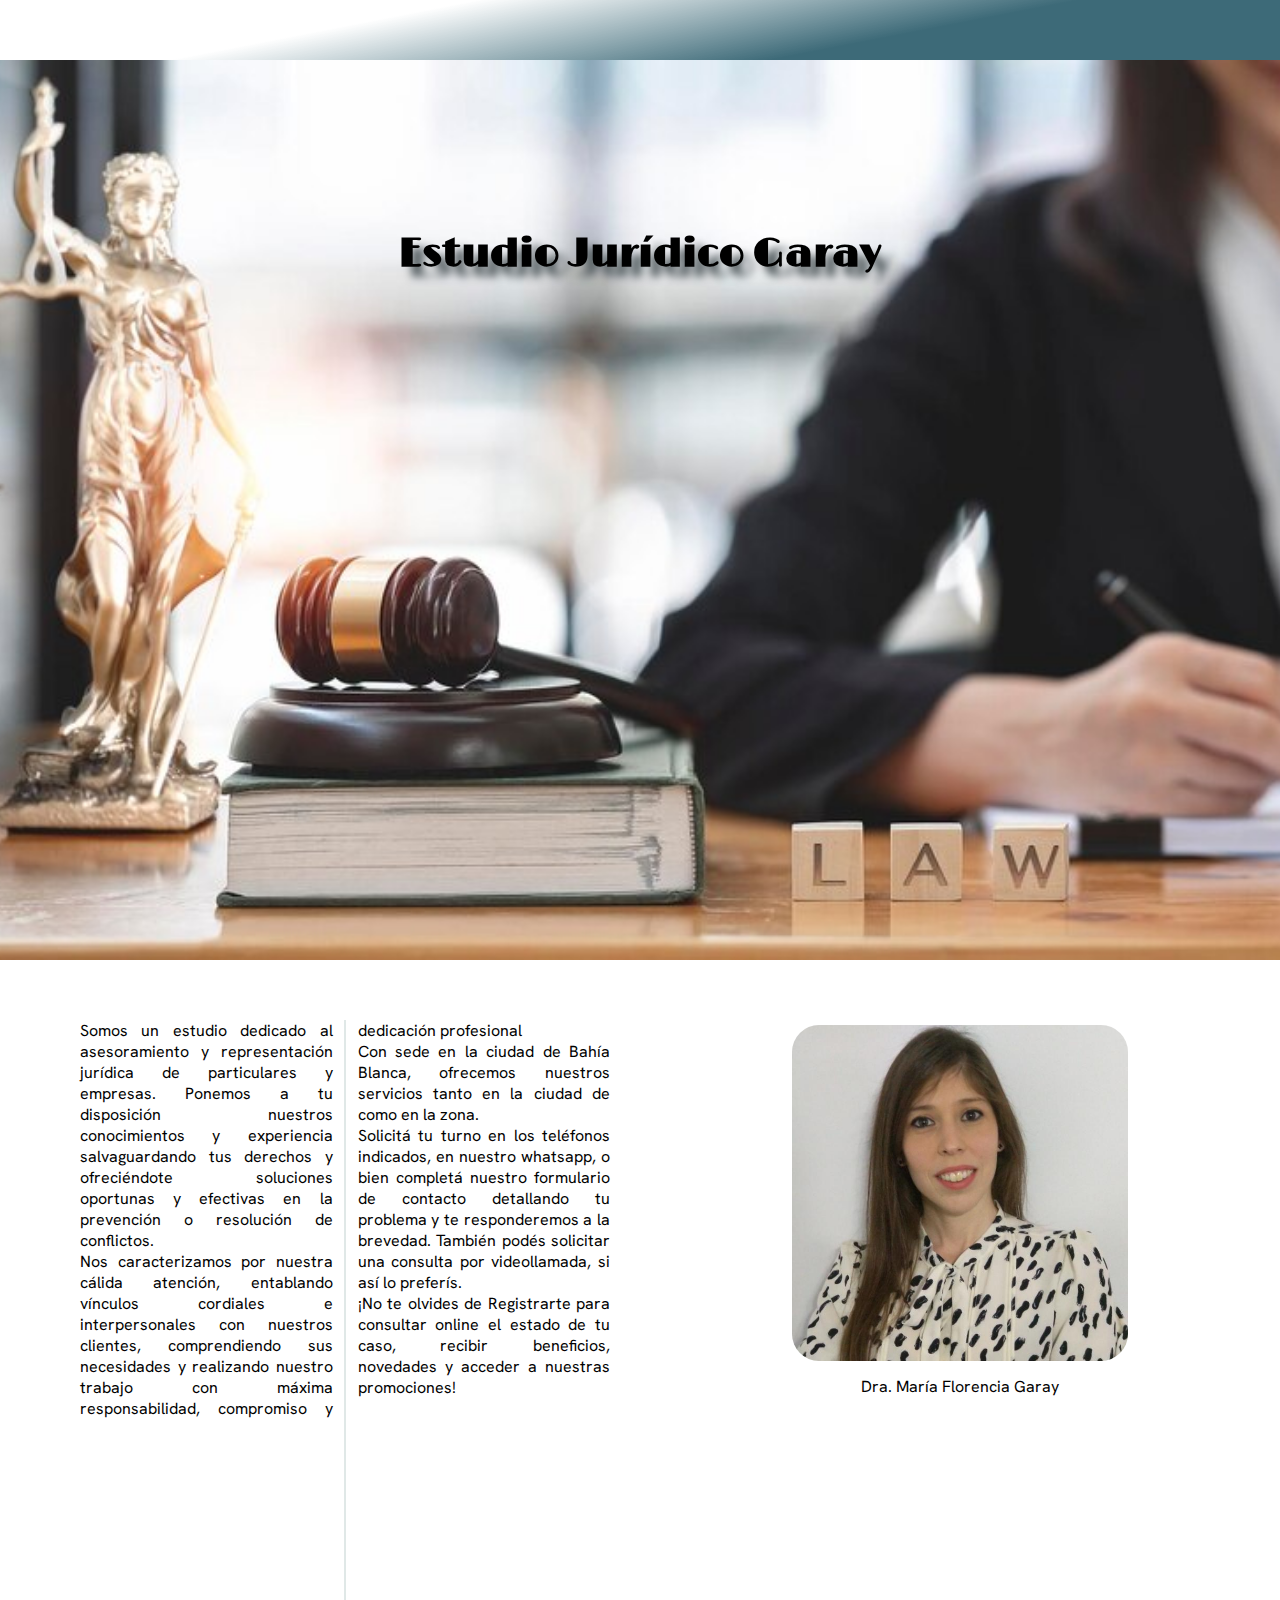
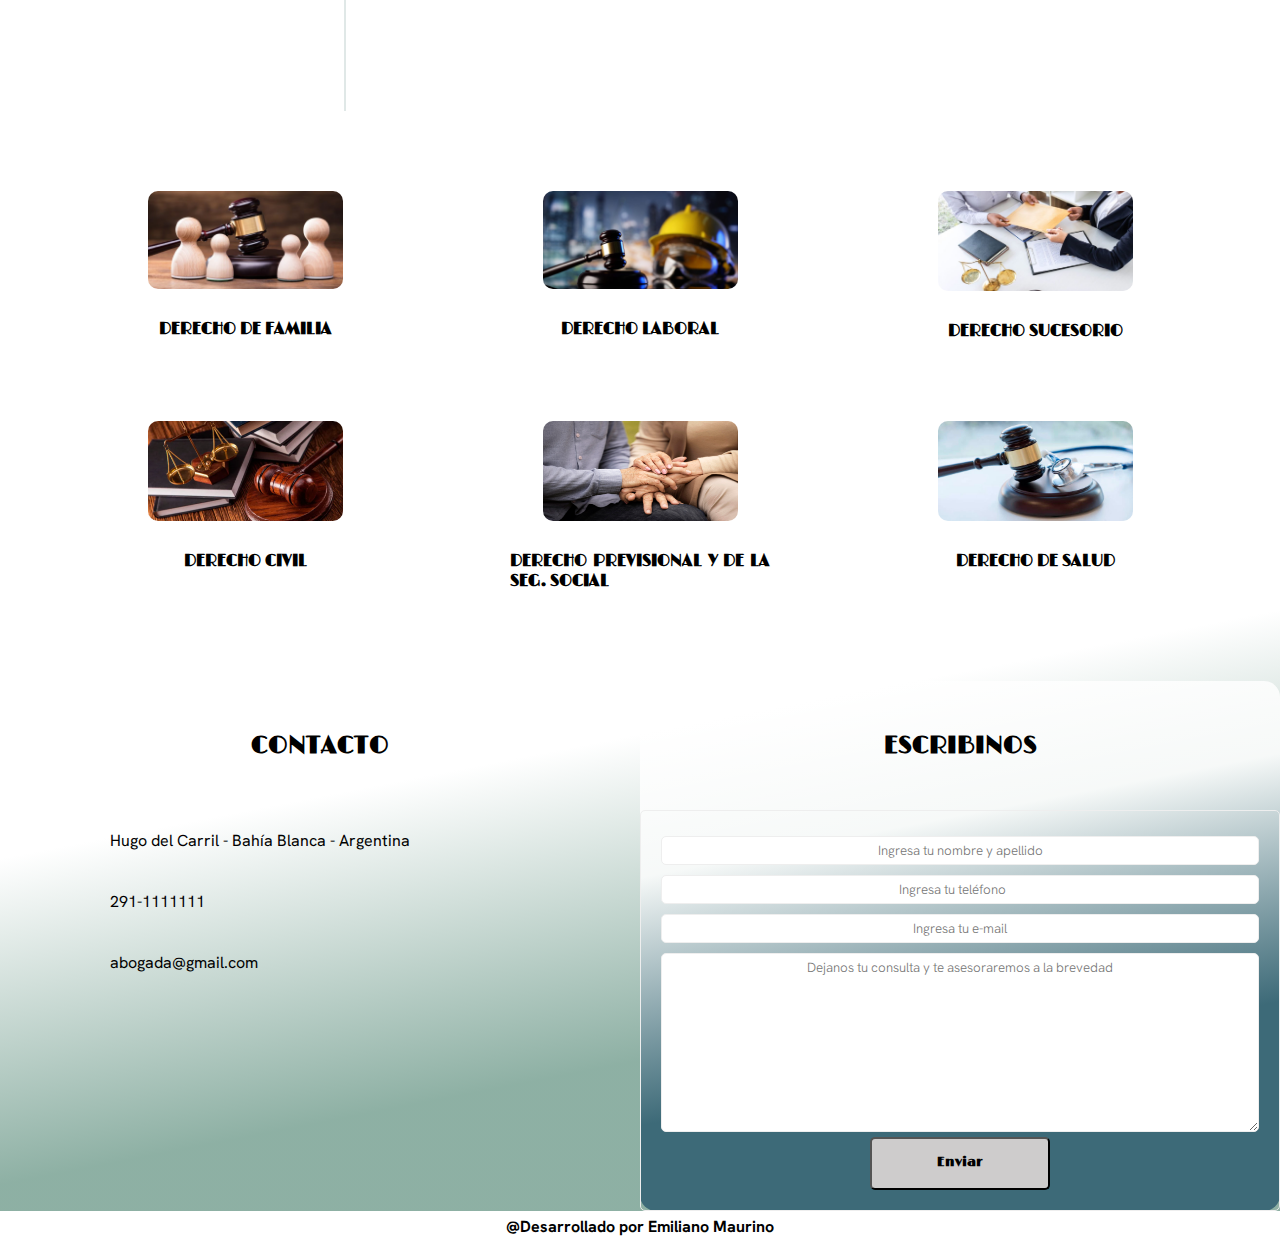
<file: index.html>
<!DOCTYPE html>
<html lang="en">
<head>
    <meta charset="UTF-8">
    <meta http-equiv="X-UA-Compatible" content="IE=edge">
    <meta name="viewport" content="width=device-width, initial-scale=1.0">
    <link rel="stylesheet" href="./assets/styles.css">
    <link rel="stylesheet" href="https://cdnjs.cloudflare.com/ajax/libs/font-awesome/6.3.0/css/all.min.css" integrity="sha512-SzlrxWUlpfuzQ+pcUCosxcglQRNAq/DZjVsC0lE40xsADsfeQoEypE+enwcOiGjk/bSuGGKHEyjSoQ1zVisanQ==" crossorigin="anonymous" referrerpolicy="no-referrer" />
    <title>Estudio Jurídico Garay</title>
</head>
<body>
    <div >
            <a href="https://api.whatsapp.com/send/?phone=542915033021">
                <img src="./assets/img/logo-wp.png" alt="logo whatsapp" class="logo-wp">
            </a>    
    </div>
    <header>
        <i class="fa-solid fa-scale-balanced"></i>
        
        <nav class="navbar"> 
			<label for="menu-toggle" class="menu-label">
				<i class="fa-solid fa-bars"></i> 
			</label>
			<input id="menu-toggle" type="checkbox"/> 
            
            <ul class="navbar-list">
                <li> <a href="#Hero">Inicio </a> </li>
                <li> <a href="#about-us">Sobre nosotros</a></li>
                <li> <a href="#cards"> Areas de especializacion</a> </li>
                <li> <a href="#contact-us"> Contactanos</a></li>
            </ul>
            
            <div class="login"> 
                <label for="menu-login" class="menu-login">
                    <img src="./assets/img/login2.png" alt="">
                </label>
                <input id="menu-login" type="checkbox"/>

                <ul class="login-list">
                    <li>
                        <a href="./assets/pages/login.html" class="login">Inicia Sesión</a>
                    </li>
                    <li>
                        <a href="./assets/pages/register.html" class="login"> Registrate</a>
                    </li>
                </ul>
            
            </div>
        </nav>
   
    </header>
    
    <main>    
    
        <section id="Hero">
            <div class="hero-txt">
                <h1> Estudio Jurídico Garay</h1>
                <h3> Una firma comprometida con la defensa de tus <span> DERECHOS </span> </h3>
            </div>
  
        </section>
     
        <section id="about-us">
            <div class="about-txt">
                <p>
                    Somos un estudio dedicado al asesoramiento y representación jurídica de particulares y empresas.
                    Ponemos a tu disposición nuestros conocimientos y experiencia salvaguardando tus derechos y ofreciéndote soluciones oportunas y efectivas en la prevención o resolución de conflictos.
                    <br>
                    Nos caracterizamos por nuestra cálida atención, entablando vínculos cordiales e interpersonales con nuestros clientes, comprendiendo sus necesidades y realizando nuestro trabajo con máxima responsabilidad, compromiso y dedicación profesional
                    <br>
                    Con sede en la ciudad de Bahía Blanca, ofrecemos nuestros servicios tanto en la ciudad de como en la zona. 
                    <br>
                    Solicitá tu turno en los teléfonos indicados, en nuestro whatsapp, o bien completá nuestro formulario de contacto detallando tu problema y te responderemos a la brevedad. 
                    También podés solicitar una consulta por videollamada, si así lo preferís.                   
                    <br>
                    ¡No te olvides de Registrarte para consultar online el estado de tu caso, recibir beneficios, novedades y acceder a nuestras promociones!
                </p>
            </div>
            <div class="about-card">
                <img src="./assets/foto-flor.jpg" alt="foto Dra. Garay" class="about-img">
                <p class="about-img-txt"> Dra. María Florencia Garay </p>
            </div>

        </section>

        <section id="cards">
            <div class="cards-conteiner">
                 <div class="card-conteiner">
                    <img src="./assets/img/derecho-familia1.jpg" alt="derecho de familia">
                    <h4>DERECHO DE FAMILIA</h4>
                    <p>Consultanos por Alimentos, Divorcio, Cuidado Personal de hijos, Disolución de la sociedad conyugal, Adopciones, etc. Comprometidos con los derechos de la mujer, te ofrecemos la consulta y el inicio del expediente sin cargo</p>
                </div>
                <div class="card-conteiner"> 
                    <img src="./assets/img/derecho-laboral.jpg" alt=" derecho laboral">
                    <h4>DERECHO LABORAL</h4>
                    <p>Trabajo sin registrar, Accidentes Laborales, Despidos, Diferencias Salariales, falta de pago Aportes. Consultanos ante cualquier irregularidad en tu relación laboral. NO PIERDAS TUS DERECHOS! CONSULTA SIN CARGO </p>
                </div>
                <div class="card-conteiner">
                    <img src="./assets/img/derecho-sucesorio.jpg" alt="derecho sucesorio">
                    <h4>DERECHO SUCESORIO</h4>
                    <p>Realizamos Sucesiones Testamentarias y Ab-Intestato (sin testamento). Declaratoria de Herederos, Adjudicaciones de bienes. Mediamos entre Herederos buscando la mejor solución posible en beneficio de todas las partes                </div>
            </div>

            <div class="cards-conteiner">
                <div class="card-conteiner">
                    <img src="./assets/img/derecho-civil.webp" alt="derecho civil">
                    <h4>DERECHO CIVIL</h4>
                    <P>Te asesoramos en todas las vicisitudes que aparecen en la vida en sociedad. Redacción de contratos, Reclamo alquileres, Desalojos, Administración de Propiedades. Daños y Perjuicios, Accidentes de tránsito, relaciones Vecinales, Usucapión, entre otras.</P>
                </div>
                <div class="card-conteiner">
                    <img src="./assets/img/derecho-previsional.jpg" alt="derecho previsional">
                    <h4>DERECHO PREVISIONAL Y DE LA SEG. SOCIAL</h4>
                    <p>Realizamos tu Jubilación y Pensión en ANSES e IPS. Cálculo y control de Aportes, Recursos administrativos, Reclamos Judiciales, Reajuste de Haberes, Retiros por Invalidez </p>
                </div>
                <div class="card-conteiner">
                    <img src="./assets/img/derecho-salud.jpg" alt="derecho de salud">
                    <h4>DERECHO DE SALUD</h4>
                    <P>Amparos de Salud, Reclamos Administrativos a Obras Sociales e Intimaciones. 
                       <br>
                      Atendemos tu reclamo con máxima urgencia dada la importancia del derecho afectado. 
                    </P>
                </div>
            </div>

        </section>
    
        <section id="contact-us">
            <div class="contact-information">   
                <h2>CONTACTO</h2>
                <div class="information-conteiner">
                    <div class="info-contact">
                        <i class="fa-solid fa-location-dot"></i>
                        <p>Hugo del Carril  - Bahía Blanca - Argentina</p>
                    </div>
                    <div class="info-contact">
                        <i class="fa-solid fa-phone"></i>
                        <p>291-1111111</p>
                    </div>
                    <div class="info-contact">
                        <i class="fa-solid fa-envelope"></i>
                        <p>abogada@gmail.com</p>
                    </div>
                </div>

            </div>
            <div class="contact-form">
                <h2>ESCRIBINOS</h2>  
                
                <form action="" class="form">
                    <label for="nombre-apellido"> </label>
                    <input type="text" id="nombre-apellido" placeholder="Ingresa tu nombre y apellido" required class="form">
                    <label for="telefono"></label>
                    <input type="number" id="telefono" placeholder="Ingresa tu teléfono" required class="form">
                    <label for="email"></label>
                    <input type="email" id="email" placeholder="Ingresa tu e-mail" required class="form">
                    <label for="text-area"></label>
                    <textarea name="" id="text-area" cols="30" rows="10" placeholder="Dejanos tu consulta y te asesoraremos a la brevedad" required class="form"></textarea>
                    <button type="submit" class="button">Enviar</button>
                </form>
            </div>

        </section>

    </main>

    <footer>
        <h4>@Desarrollado por Emiliano Maurino</h4>
    </footer>




       

    
    
    
</body>
</html>
</file>
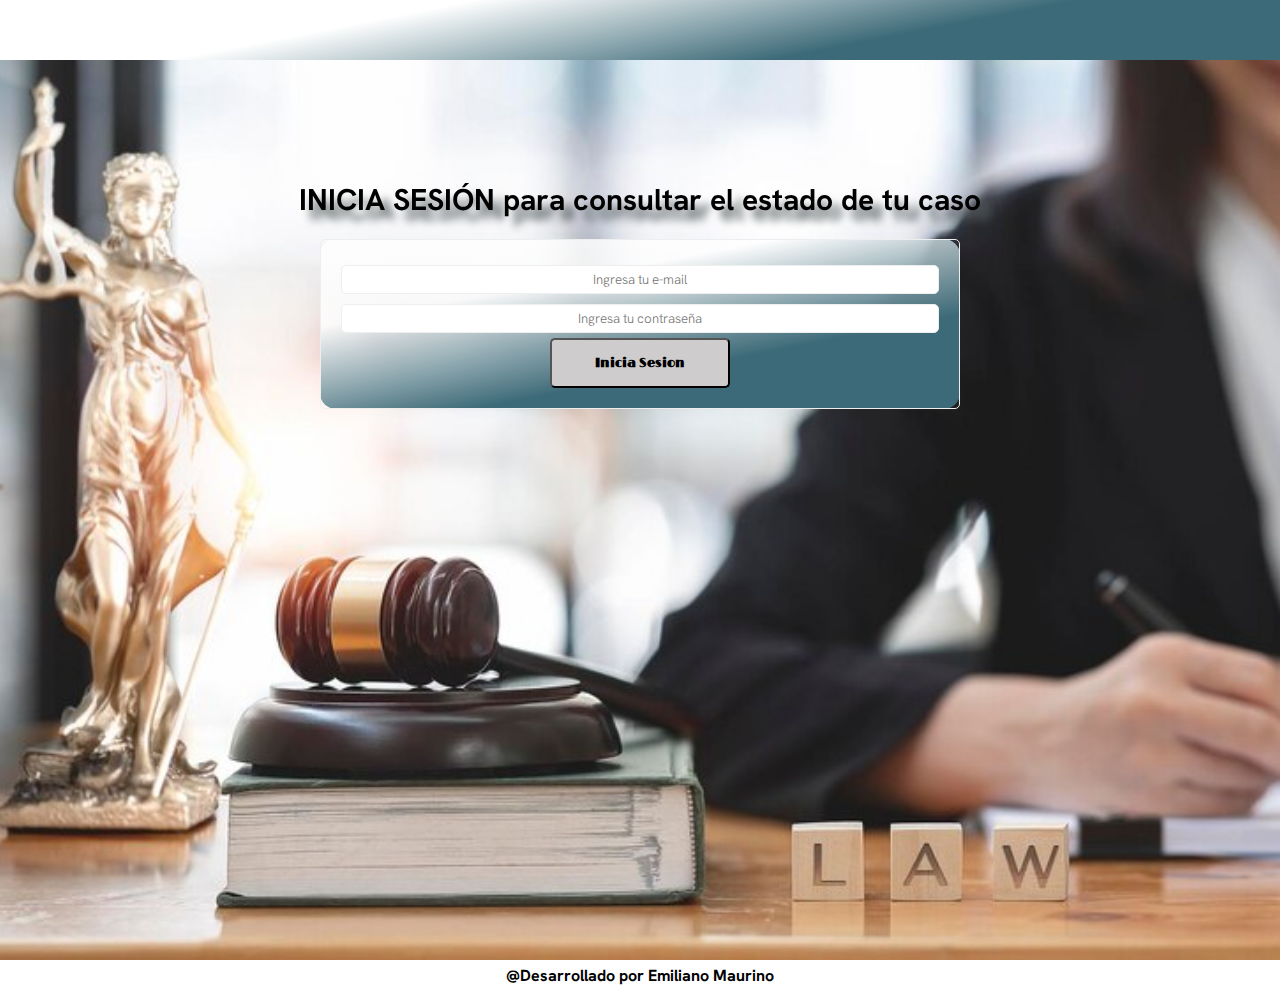
<file: assets/pages/login.html>
<!DOCTYPE html>
<html lang="en">
<head>
    <meta charset="UTF-8">
    <meta http-equiv="X-UA-Compatible" content="IE=edge">
    <meta name="viewport" content="width=device-width, initial-scale=1.0">
    <link rel="stylesheet" href="/assets/styles.css">
    <link rel="stylesheet" href="https://cdnjs.cloudflare.com/ajax/libs/font-awesome/6.3.0/css/all.min.css" integrity="sha512-SzlrxWUlpfuzQ+pcUCosxcglQRNAq/DZjVsC0lE40xsADsfeQoEypE+enwcOiGjk/bSuGGKHEyjSoQ1zVisanQ==" crossorigin="anonymous" referrerpolicy="no-referrer" />
    <title>Document</title>
</head>
<body>
    <main>
        <header>
            <a href="/index.html" alt="inicio" class="logo-login-register">
                <i class="fa-solid fa-scale-balanced"></i>
            </a>
        </header>
        
        <section id="Hero">
            <h2>INICIA SESIÓN para consultar el estado de tu caso</h2>  
            <div class="form-conteiner">
            <div class="contact-form">
                <form action="" class="form">
                    <label for="email"></label>
                    <input type="email" id="email" placeholder="Ingresa tu e-mail" required class="form">
                    <label for="password"></label>
                    <input type="password" id="password" placeholder="Ingresa tu contraseña" required class="form">
                    <button type="submit" class="button">Inicia Sesion</button>
                </form>
            </div>
        </div>
        </section>    
        </main>
        <footer>
            <h4>@Desarrollado por Emiliano Maurino</h4>
        </footer>
</body>
</body>
</html>
</file>
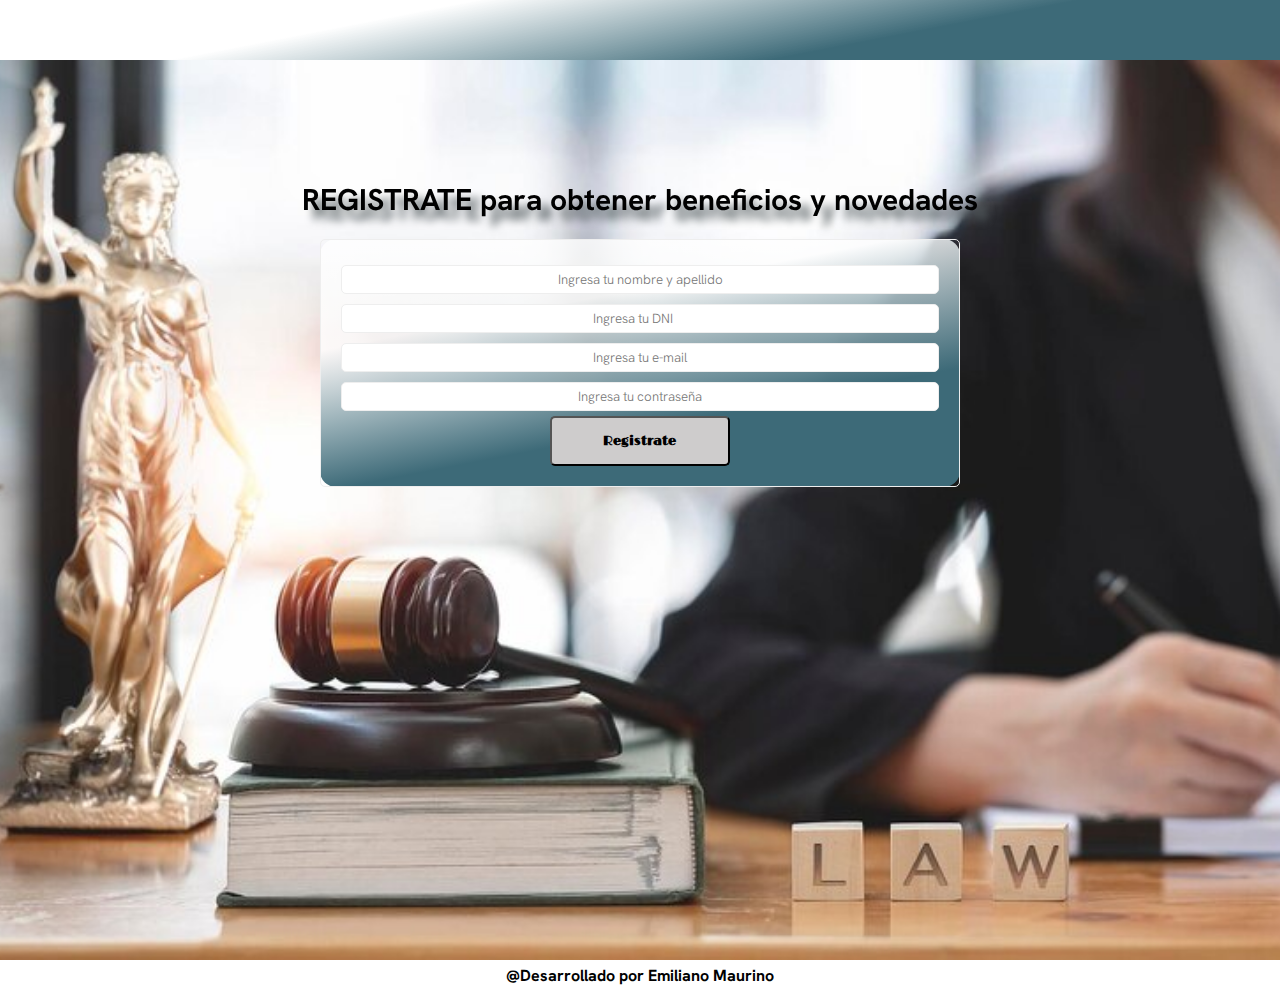
<file: assets/pages/register.html>
<!DOCTYPE html>
<html lang="en">
<head>
    <meta charset="UTF-8">
    <meta http-equiv="X-UA-Compatible" content="IE=edge">
    <meta name="viewport" content="width=device-width, initial-scale=1.0">
    <link rel="stylesheet" href="/assets/styles.css">
    <link rel="stylesheet" href="https://cdnjs.cloudflare.com/ajax/libs/font-awesome/6.3.0/css/all.min.css" integrity="sha512-SzlrxWUlpfuzQ+pcUCosxcglQRNAq/DZjVsC0lE40xsADsfeQoEypE+enwcOiGjk/bSuGGKHEyjSoQ1zVisanQ==" crossorigin="anonymous" referrerpolicy="no-referrer" />
    <title>REGISTRATE</title>
</head>
<body>
    <main>
        <header>
            <a href="/index.html" alt="inicio" class="logo-login-register">
                <i class="fa-solid fa-scale-balanced"></i>
            </a>
        
        </header>
        
        <section id="Hero">
        
            <h2>REGISTRATE para obtener beneficios y novedades</h2>  

            <div class="form-conteiner">
            <div class="contact-form">
                <form action="" class="form">
                    <label for="nombre-apellido"> </label>
                    <input type="text" id="nombre-apellido" placeholder="Ingresa tu nombre y apellido" required class="form">
                    <label for="dni"></label>
                    <input type="number" id="dni" placeholder="Ingresa tu DNI" required class="form">
                    <label for="email"></label>
                    <input type="email" id="email" placeholder="Ingresa tu e-mail" required class="form">
                    <label for="password"></label>
                    <input type="password" id="password" placeholder="Ingresa tu contraseña" required class="form">
                    <button type="submit" class="button">Registrate</button>
                </form>
            </div>
        </div>
        </section>    
        </main>
        <footer>
            <h4>@Desarrollado por Emiliano Maurino</h4>
        </footer>
</body>
</html>
</file>
<file: assets/styles.css>
@import url('https://fonts.googleapis.com/css2?family=Limelight&display=swap');
  @import url('https://fonts.googleapis.com/css2?family=Hanken+Grotesk:ital,wght@0,200;0,300;0,400;0,500;1,200&display=swap');
  


:root{
  --background: #2d3136;
  --background-dos: #25282a;
  --background-cards: #e0e8e7;
  --font-lime: 'Limelight', cursive;
  --font-hanken: 'Hanken Grotesk', sans-serif;
  

}

  html{
    scroll-padding-top: 60px;
    scroll-behavior: smooth;
  }

*{
    margin: 0;
    padding: 0;
    box-sizing: border-box;
    list-style-type: none;
  }


  .logo-wp{
  position: fixed;
  bottom: 30px;
  right: 30px;
  height: 10vh;
  z-index: 99999;
  }


/*HEADER*/

header {
  width: 100%;
  position: fixed;
  height: 60px;
  display: flex;
  flex-direction: row;
  justify-content:center;
  align-items: center;
  top: 0;
  background: rgb(61,106,120);
  background: linear-gradient(349deg, rgba(61,106,120,1) 32%, rgba(255,255,255,0.8323704481792717) 70%);
  z-index: 999999;
  }

  .fa-scale-balanced{
    font-size: 25px;
    margin-right: 100px;
  }


  .navbar,
  .navbar-list,
  .login {
      display: flex;
      justify-content: center;
      font-family: var(--font-hanken);
      cursor: pointer;
      transition: all 0.2s linear;
  }

  .navbar-list {
    gap: 60px;
    margin-right: 20px;
  }

  .navbar-list a{
    text-decoration: none;
    color: black;
  }

  .navbar-list li:first-child {
    font-weight: 800;
  }

  .navbar li:hover {
    scale: 1.1;
    transition: all 0.2s linear;
    font-weight: 600;
  }

  .menu-label{
    display: none;
  }
  .navbar input{
    display: none;
  }

  .login{
    display: flex;
    margin-left: 50px;
    transition: all 0.2s linear;
    text-decoration: none;
    font-family: var(--font-hanken);
    color: black;
  }

  .login-list{
     display: flex;    
  }

  .login a:hover {
    scale: 1.1;
    transition: all 0.2s linear;
    gap: 10px;
    color: var(--background-cards);
    border: groove;
    border-width: thin;
    border-radius: 3px;
    padding: 3px;
    box-shadow: 5px 3px 3px black;
    font-weight: 400;
  }

  .menu-login{
    display: none;
  }

  main {
    margin-top: 60px;
  }



/*HERO*/


 #Hero {
  background-image: url(./img/imagen-fondo3.jpg);
  background-position: center;
  background-size: cover;
  height:100vh;
  }


  .hero-txt {
    display: flex;
    flex-direction: column;
    font-family: var(--font-hanken);
    color: var(--backgroud-dos);
    align-items: center;
    align-content: center;
    gap: 30px;
    padding-top: 150px;
    font-size: 30px;
    filter: drop-shadow(10px 10px 4px rgb(85, 94, 97))
    }

  .hero-txt h1,
  span {
    font-family: var(--font-lime);
    font-size: 40px;
  }

  .hero-txt h1{
    margin-top: 20px;
  }



/*ABOUT*/

  #about-us{
    display: flex;
    flex-direction: row;
    padding-top: 30px;
  }

  .about-txt{
    padding: 30px;
    width: 50%;
    column-count: 2;
    column-gap: 25px;
    column-rule:2px solid var(--background-cards);
    text-align: justify;
    margin-left: 50px;
    font-family: var(--font-hanken);
  }

  .about-card{
    width: 50%;
    padding: 30px;
    display: flex;
    flex-direction: column;
    align-items: center;
    align-content: center;
  }

  .about-img {
    height: 50%;
    border-radius: 2rem;
    padding: 5px;
  }

  .about-img-txt{
    font-family: var(--font-hanken);
    padding: 10px;
  }



  /*CARDS*/

  #cards{
    display: flex;
    width: 100%;
    gap: 30px;
    justify-content:space-between;
    flex-direction: column;
    padding-top: 30px;
  }

  .cards-conteiner{
    display: flex;
    flex-direction: row;
    justify-content: space-evenly;
    padding: 0px;
  }
  .card-conteiner{
    height: 200px;
    width: 300px;
    gap: 20px;
    display: flex;
    flex-direction: column;
    padding: 20px;
    align-self: center;
    align-items: center;
    text-align: justify;
    overflow: hidden;
    transition: all 1s;
    border-radius: 5px;
  }

  .card-conteiner:hover{
    transition: all 1s;
    height: 350px;
    background: rgb(61,120,99);
    background: linear-gradient(349deg, rgba(61,120,99,0.5830707282913166) 32%, rgba(255,255,255,0.8323704481792717) 70%);
    padding: 0 20 10 20;
    gap: 10px;
  }


  .card-conteiner img{
    height: 100px;
    width: 75%;
    border-radius: 10px;
  }
  .card-conteiner h4{
    padding-top: 10px;
    font-family: var(--font-lime);
  }
  .card-conteiner p{
    padding-top: 10px;
    font-family: var(--font-hanken);
    font-weight: 400;
  }



/*CONTACT-US*/


  #contact-us{
    display: flex;
    flex-direction: row;
    background: rgb(61,120,99);
    background: linear-gradient(349deg, rgba(61,120,99,0.5830707282913166) 32%, rgba(255,255,255,0.8323704481792717) 70%);
    padding-top: 80px;
  }

  #contact-us h2{
    font-family: var(--font-lime);
    display: flex;
    flex-direction: column;
    align-items: center;
    color: #CECCCC;
    padding: 50px
  }
  #contact-us h2:first-child {
    color: black;
  }

  .contact-information{
    width: 50%;
    display: flex;
    flex-direction: column;
    align-content: flex-start;
  }

  .contact-information i{
    font-size: 25px;
  }
  .info-contact{
    display: flex;
    gap: 10px;
    padding: 10px;
    font-family: var(--font-hanken);
    margin-left: 80px;
  }

  .info-contact p{
    align-self: center;
    padding: 10px;
  }


  .contact-form{
    width: 50%;
    display: flex;
    flex-direction: column;
    background: rgb(61,106,120);
    background: linear-gradient(349deg, rgba(61,106,120,1) 32%, rgba(255,255,255,0.8323704481792717) 70%);  border-radius: 1rem;
  }

  .contact-form form{
    display: flex;
    flex-direction: column;
    gap: 5px;
    padding: 20px;
  }

  .form{
    border-radius: 5px;
    font-family: var(--font-hanken);
    text-align: center;
    font-weight: 600;
    padding: 5px;
    border: groove;
    border-width: thin;
  }

  .form textarea{
    text-align: justify;
    border: groove;
    border-width: thin;
  }

  .form button{
      align-self: center;
  }

  .form button:hover{
    transition: all 0.2s linear;
    border: groove;
    border-width: thin;
    box-shadow: 10px 5px 5px black;
  }

  .form ::placeholder{
    text-align: center;
    font-weight: 300;
  }

  .button{
    border-radius: 5px;
    width: 30%;
    height: 15%;
    display: flex;
    flex-direction: column;
    text-align: center;
    align-items: center;
    padding: 15px;
    font-family: var(--font-lime);
    font-weight: 600;
    background-color: #CECCCC;
  }


/* FOOTER */
  footer{
    display: flex;
    font-family: var(--font-hanken);
    padding: 5px;
    justify-content: center;
  }






/*REGISTER - LOGIN */

.logo-login-register{
    height: 100%;
    right: 80%;
    position: absolute;
    padding-top: 15px;
    text-decoration: none;
    color: black;
  }


#Hero h2{
  display: flex;
  text-align: center;
  padding: 20px;
  display: flex;
  flex-direction: column;
  font-family: var(--font-hanken);
  color: var(--backgroud-dos);
  gap: 30px;
  padding-top: 120px;
  font-size: 30px;
  filter: drop-shadow(10px 10px 4px rgb(85, 94, 97))
}

.form-conteiner{
  display: flex;
  align-content: center;
  justify-content: center;
  align-items: center;
}


/* ANIMATION */


  @keyframes slide-up{
    from{
       transform: translateY(100px);
    }
    to{
      transform: translateY(0px);
    }
  }

  @keyframes slide-down{
    from{
      transform: translateY(-30px);
    }
    to{
      transform: translateY(0px);
    }
  }

  @keyframes slide-left{
    from{
      transform: translateX(200px);
    }
    to{
      transform: translateX(0px);
    }
  }

  @keyframes slide-right{
    from{
      transform: translate(-200px);
    }
    to{
      transform: translateX(0px);
    }
  }

  @keyframes fade{
    from{
      opacity: 0;
    }
    to{
      opacity: 1;
    }
  }


  .navbar,
  .navbar-list,
  .login{
    opacity: 0;
    animation: slide-left 0.9s ease-in,
    fade 0.8s forwards;
  }

  .hero-txt h1,
  h3,
  span{
    animation: slide-up 1s ease-in,
    fade 1.2s ease-in forwards;
  }

  .hero-txt h3,
  span{
    opacity: 0;
    animation-delay: 1s;
  }

  .logo-wp{
    opacity: 0;
    animation: slide-up 0.8s ease-in,
    fade 1.2s ease-in forwards;
    animation-delay: 1.2s;
  }

  .about-img,
  .about-img-txt {
    animation: fade 0.9s ease-in,
    slide-left 0.8s ease-in;
  }

  .about-txt{
    animation: fade 0.9s ease-in,
    slide-right 0.8s ease-in;
  }





/* MEDIAQUERIES */

@media (max-width: 992px){

  .navbar-list{
  gap: 25px;
  }

  .login-list{
    position: absolute;
    top: 60px;
    left: 75%;
    width: 25%;
    flex-direction: column;
    background: rgb(61,106,120);
    background: linear-gradient(349deg, rgba(61,106,120,1) 32%, rgba(255,255,255,0.8323704481792717) 70%);
    border: groove;
    border-width: thin;
    border-top: 0px;
    border-radius: 0px 0px 10px 10px;
    align-items: flex-start;
    align-self: center;
    padding: 25px ;
    gap: 15px;
    z-index: 2;
    display: none;
  }


  .login a:hover{
    color: black;
    box-shadow: none;
    scale: 1.1;
  }
  .login a{
    opacity: 0;
    animation: slide-down 0.5s ease-in,
    fade 0.6s forwards;
  }


  .menu-login {
        display: flex;
        order: 2;
        cursor: pointer;
  }


  .menu-login img {
        height: 25px;
        width: 25px;
  }


  #menu-login:checked + .login-list {
        display: flex;
        opacity: 0;
        animation: slide-down 0.3s ease-out,
        fade 0.8s forwards;
  }


  #Hero h3{
      padding-left: 10px;
      text-align: center;
  }

  #Hero span{
      padding-right: 10px;
  }

  #about-us{
        gap: 20px;
  }

  .about-txt{
        width: 70%;
        margin-left: 0px;
  }

  .about-card{
        width: 30%;
  }

  .about-img{
      height: 40%;
  }


  .contact-information{
      width: 40%;
    }
  .info-contact{
      margin-left: 30px;
  }

  .contact-form{
      width: 60%;
    }
}


@media (max-width: 768px){

  Header{
    justify-content: space-between;
    padding-right: 30px;
  }

  .navbar-list{
    position: absolute;
    top: 60px;
    left: 40%;
    width: 60%;
    flex-direction: column;
    background: rgb(61,106,120);
    background: linear-gradient(349deg, rgba(61,106,120,1) 32%, rgba(255,255,255,0.8323704481792717) 70%);
    border: groove;
    border-width: thin;
    border-top: 0px;
    border-radius: 0px 0px 10px 10px;
    align-items:flex-start;
    align-self: center;
    padding: 25px ;
    gap: 15px;
    z-index: 2;
    display: none;
  }
  .fa-scale-balanced{
    padding-left: 10px;
  }
  .navbar-list li{
    animation: slide-down 0.5s ease-in,
    fade 0.6s forwards;
  }
  
  .login a:hover{
  scale: none;
  transition: none;    
  }

  .menu-label {
        display: flex;
        cursor: pointer;
  }


  .menu-label i {
      font-size: 25px;
  }


  #menu-toggle:checked + .navbar-list {
        display: flex;
        opacity: 0;
        animation: slide-down 0.3s ease-out,
        fade 0.8s forwards;
  }

  .login-list{
    padding: 25px 5px;
  }

  .login a:hover{
  border: none;
  }

#about-us{  
  flex-direction: column;
}
.about-txt{
  width: 100%;
  padding: 15px;
  margin-left: 0px;
}

.about-img,
.about-img-txt{
  display: none;
}

.cards-conteiner{
 flex-direction: column; 
}
.logo-login-register{
  right: 60%;
}
.form-conteiner button{
  width: 40%;
}

}


@media (max-width: 576px){
  .login-list{
    padding: 25px 0px;
    left: 70%;
    width: 30%;
  }
  .login-list a{
     margin-left: 15px;
  }
   
  .hero-txt h1{
    text-align: center;
  }

  .about-txt{
    columns: 1;
  }

  #contact-us{
    flex-direction: column;
  }
  .contact-information{
    width: 100%;
  }
  .information-conteiner{
    flex-direction: row;
  }

  .contact-form{
    width: 100%;
  }

  .button{
    padding: 15px;
  }

}
</file>
